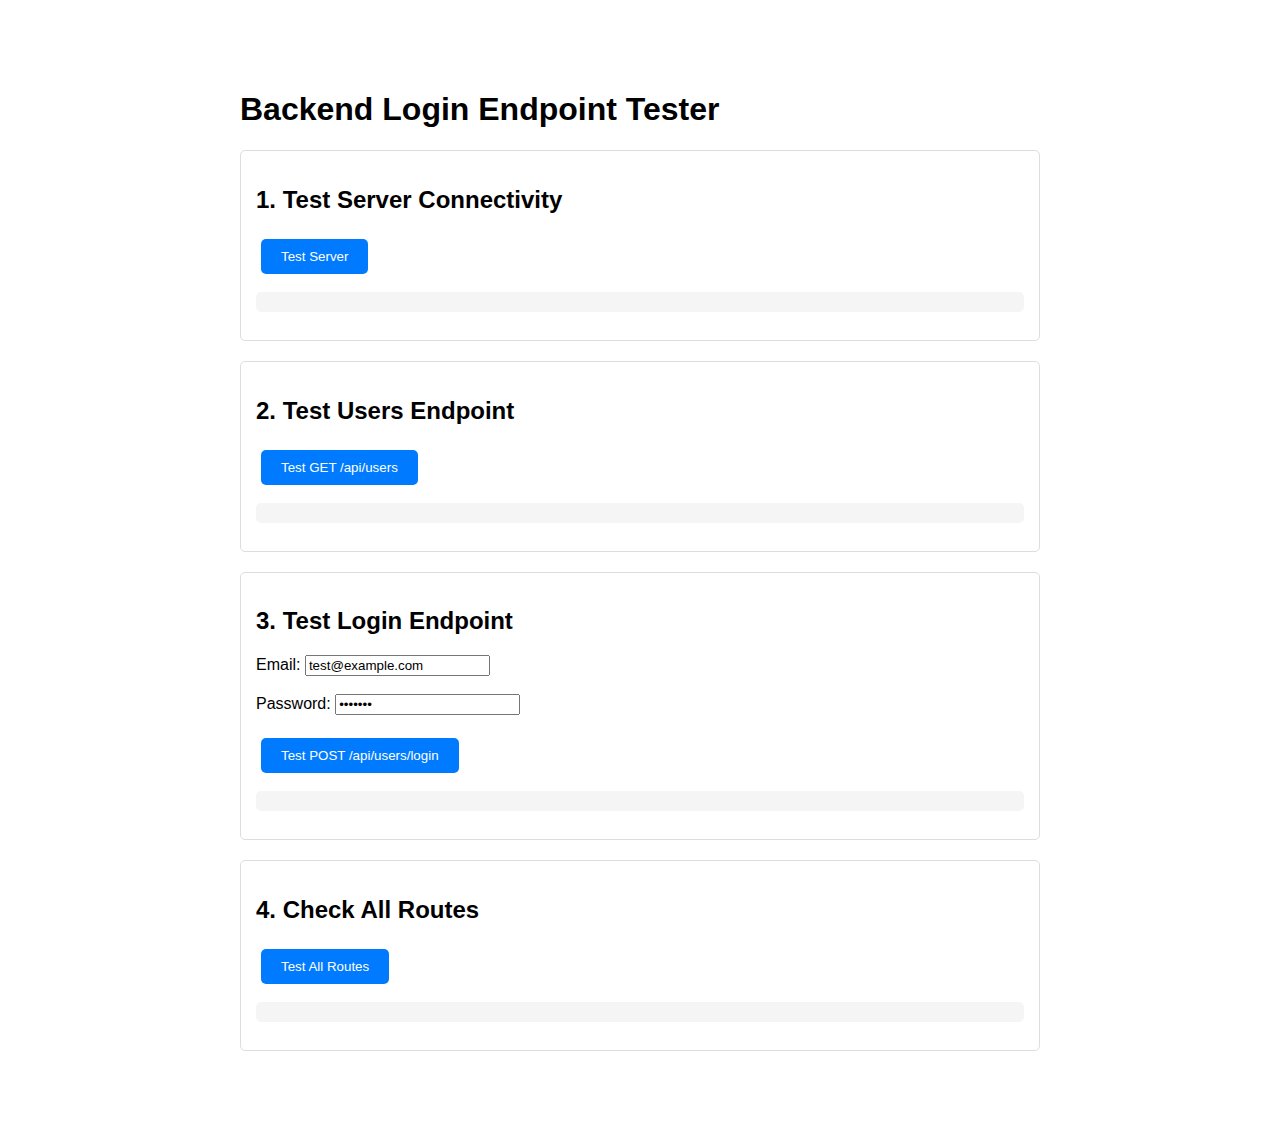
<file: test-login-endpoint.html>
<!DOCTYPE html>
<html lang="en">
<head>
    <meta charset="UTF-8">
    <meta name="viewport" content="width=device-width, initial-scale=1.0">
    <title>Test Login Endpoint</title>
    <style>
        body {
            font-family: Arial, sans-serif;
            max-width: 800px;
            margin: 50px auto;
            padding: 20px;
        }
        .test-section {
            margin: 20px 0;
            padding: 15px;
            border: 1px solid #ddd;
            border-radius: 5px;
        }
        button {
            background: #007bff;
            color: white;
            border: none;
            padding: 10px 20px;
            border-radius: 5px;
            cursor: pointer;
            margin: 5px;
        }
        button:hover {
            background: #0056b3;
        }
        pre {
            background: #f5f5f5;
            padding: 10px;
            border-radius: 5px;
            overflow-x: auto;
        }
        .success {
            color: green;
        }
        .error {
            color: red;
        }
    </style>
</head>
<body>
    <h1>Backend Login Endpoint Tester</h1>
    
    <div class="test-section">
        <h2>1. Test Server Connectivity</h2>
        <button onclick="testServer()">Test Server</button>
        <pre id="server-result"></pre>
    </div>

    <div class="test-section">
        <h2>2. Test Users Endpoint</h2>
        <button onclick="testUsers()">Test GET /api/users</button>
        <pre id="users-result"></pre>
    </div>

    <div class="test-section">
        <h2>3. Test Login Endpoint</h2>
        <label>Email: <input type="email" id="email" value="test@example.com"></label><br><br>
        <label>Password: <input type="password" id="password" value="test123"></label><br><br>
        <button onclick="testLogin()">Test POST /api/users/login</button>
        <pre id="login-result"></pre>
    </div>

    <div class="test-section">
        <h2>4. Check All Routes</h2>
        <button onclick="testAllRoutes()">Test All Routes</button>
        <pre id="routes-result"></pre>
    </div>

    <script>
        const API_BASE = 'http://localhost:5000/api';

        async function testServer() {
            const resultEl = document.getElementById('server-result');
            resultEl.textContent = 'Testing...';
            
            try {
                const response = await fetch('http://localhost:5000');
                resultEl.innerHTML = `<span class="success">✅ Server is reachable</span>\nStatus: ${response.status}\nURL: http://localhost:5000`;
            } catch (error) {
                resultEl.innerHTML = `<span class="error">❌ Server is NOT reachable</span>\nError: ${error.message}\n\nMake sure your backend server is running on port 5000.`;
            }
        }

        async function testUsers() {
            const resultEl = document.getElementById('users-result');
            resultEl.textContent = 'Testing...';
            
            try {
                const response = await fetch(`${API_BASE}/users`);
                const data = await response.json();
                resultEl.innerHTML = `<span class="success">✅ Users endpoint works</span>\nStatus: ${response.status}\nResponse: ${JSON.stringify(data, null, 2)}`;
            } catch (error) {
                resultEl.innerHTML = `<span class="error">❌ Users endpoint failed</span>\nError: ${error.message}`;
            }
        }

        async function testLogin() {
            const resultEl = document.getElementById('login-result');
            const email = document.getElementById('email').value;
            const password = document.getElementById('password').value;
            
            resultEl.textContent = 'Testing...';
            
            try {
                const response = await fetch(`${API_BASE}/users/login`, {
                    method: 'POST',
                    headers: {
                        'Content-Type': 'application/json',
                    },
                    body: JSON.stringify({ email, password })
                });

                const contentType = response.headers.get('content-type');
                let data;
                
                if (contentType && contentType.includes('application/json')) {
                    data = await response.json();
                } else {
                    const text = await response.text();
                    data = { rawResponse: text.substring(0, 500) };
                }

                if (response.status === 404) {
                    resultEl.innerHTML = `<span class="error">❌ 404 Not Found</span>\n\nStatus: ${response.status}\nURL: ${API_BASE}/users/login\n\nResponse: ${JSON.stringify(data, null, 2)}\n\n💡 The login route is not found. Check:\n1. Route is defined in userRoutes.js\n2. Route order: /login before /:id\n3. Server restarted after changes\n4. Routes mounted at /api/users`;
                } else if (response.ok) {
                    resultEl.innerHTML = `<span class="success">✅ Login endpoint works!</span>\nStatus: ${response.status}\nResponse: ${JSON.stringify(data, null, 2)}`;
                } else {
                    resultEl.innerHTML = `<span class="error">⚠️ Login endpoint exists but returned error</span>\nStatus: ${response.status}\nResponse: ${JSON.stringify(data, null, 2)}`;
                }
            } catch (error) {
                resultEl.innerHTML = `<span class="error">❌ Request failed</span>\nError: ${error.message}\n\nCheck:\n1. Backend server is running\n2. CORS is enabled\n3. Network connectivity`;
            }
        }

        async function testAllRoutes() {
            const resultEl = document.getElementById('routes-result');
            resultEl.textContent = 'Testing all routes...';
            
            const routes = [
                { name: 'GET /api/users', method: 'GET', url: `${API_BASE}/users` },
                { name: 'POST /api/users/login', method: 'POST', url: `${API_BASE}/users/login`, body: { email: 'test@example.com', password: 'test' } },
                { name: 'GET /api/users/role/doctor', method: 'GET', url: `${API_BASE}/users/role/doctor` },
            ];

            let results = [];
            
            for (const route of routes) {
                try {
                    const options = {
                        method: route.method,
                        headers: { 'Content-Type': 'application/json' }
                    };
                    
                    if (route.body) {
                        options.body = JSON.stringify(route.body);
                    }
                    
                    const response = await fetch(route.url, options);
                    const contentType = response.headers.get('content-type');
                    let data;
                    
                    if (contentType && contentType.includes('application/json')) {
                        try {
                            data = await response.json();
                        } catch (e) {
                            data = { error: 'Invalid JSON' };
                        }
                    } else {
                        const text = await response.text();
                        data = { rawResponse: text.substring(0, 100) };
                    }
                    
                    const status = response.status === 404 ? '❌ 404' : response.ok ? '✅ OK' : '⚠️ ' + response.status;
                    results.push(`${status} ${route.name} - Status: ${response.status}`);
                } catch (error) {
                    results.push(`❌ ${route.name} - Error: ${error.message}`);
                }
            }
            
            resultEl.textContent = results.join('\n');
        }
    </script>
</body>
</html>
</file>
